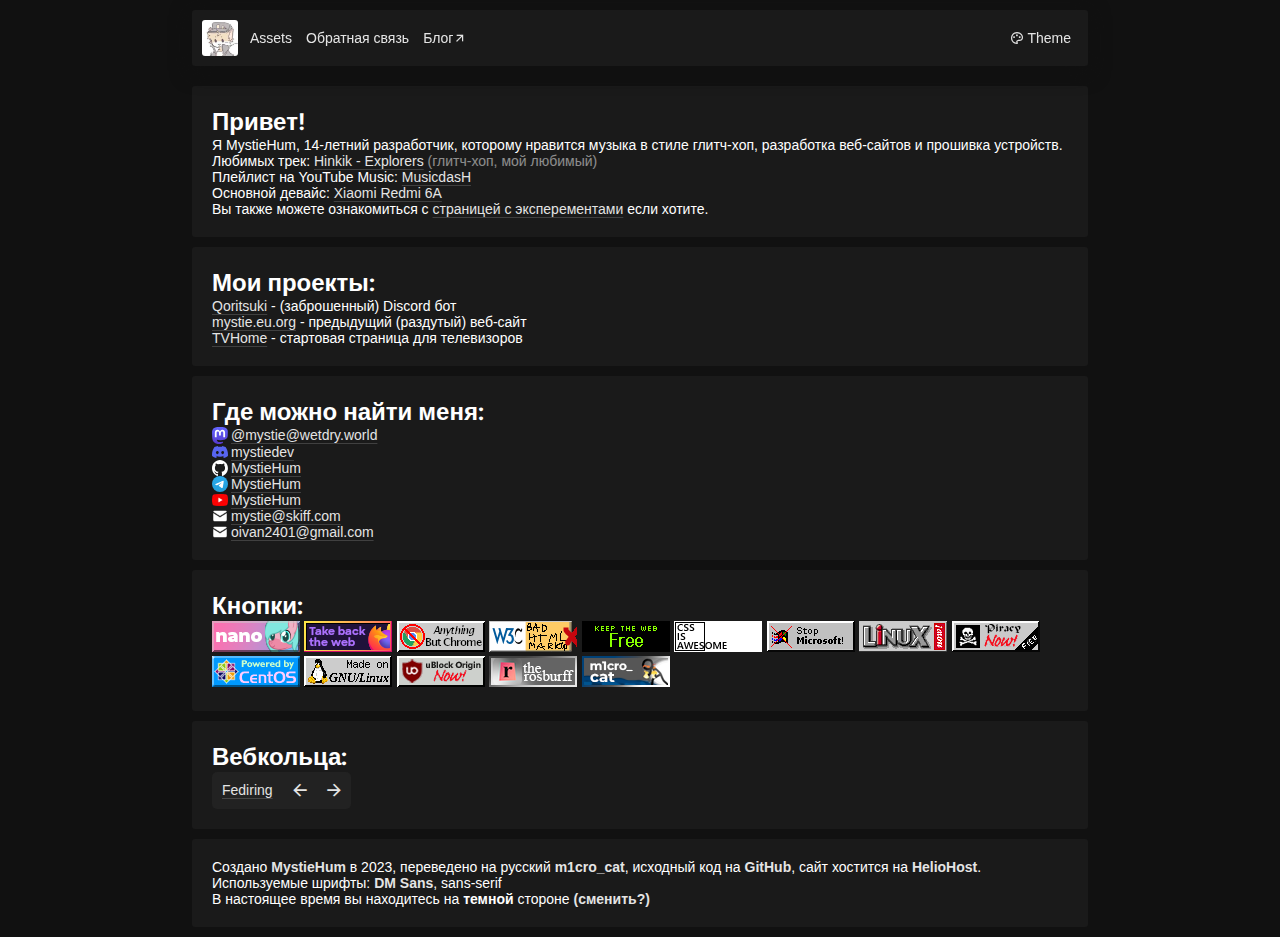
<file: index.html>
<!DOCTYPE html>
<html lang="en">
<head>
	<meta charset="utf-8">
	<meta name="viewport" content="width=device-width, initial-scale=1">
	<link href="./static/styles/index.min.css" rel="stylesheet">
	<link rel="stylesheet" href="./static/styles/remixicon/fonts/remixicon.min.css">
	<title>MystieHum</title>
</head>
<body id="home">
    <div style="display: none;"><a rel="me" class="none" href="https://wetdry.world/@mystie">Mastodon</a></div>
	<nav class="header" style="margin: 10px auto 20px auto;">
		<div class="main-content" style="display: flex; align-items: center;">
			<a href="/" data-logo><img src="./static/images/mst-avatar.webp" width="36" alt="MystieHum avatar"></a>
			<div class="nav-links" style="display: flex;">
				<a href="./assets.html" id="assets-link">Assets</a>
				<a href="./feedback.html" id="feedback-link">Обратная связь</a>
				<a href="https://mystie.bearblog.dev" title="https://mystie.bearblog.dev">Блог<i class="ri-arrow-right-up-line"></i></a>
			</div>
		</div>
		<div class="theme-switcher">
			<button id="theme-toggle"><i class="ri-palette-line"></i> Theme</button>
		</div>
	</nav>
	<!-- actually, let's not do that -->
	<!--div class="lg-container" id="warning" style="margin: 10px auto; justify-content: space-between;">
		<div>
			<h2 id="warn-h2">Google & Chromium are adding DRM to the open web.</h2>
			<small>(Google's Web Environment Integrity)</small>
		</div>
		<div>
			<a target="_blank" class="button warn-btn" href="https://www.mozilla.org/en-US/firefox/new/" style="display: flex;align-items: center;">
				<img src="./static/images/ff_logo.svg" width="30" height="30" style="display: inline-block;">
				<p>&nbsp;Switch to Firefox now</p>
			</a>
		</div>
	</div-->
	<div class="lg-container" style="margin: 10px auto;">
		<div class="content">
			<div class="h-cont">
				<h2 id="about-me">Привет!</h2>
				<a href="#about-me">#</a>
			</div>
			<p>Я MystieHum, 14-летний разработчик, которому нравится музыка в стиле глитч-хоп, разработка веб-сайтов и прошивка устройств.<br>
				Любимых трек: <a href='https://music.youtube.com/watch?v=fc1tg9qkGyI' target='_blank'>Hinkik - Explorers</a> <offtop>(глитч-хоп, мой любимый)</offtop><br>
				Плейлист на YouTube Music: <a href='https://music.youtube.com/playlist?list=PLglFzT7e0p-SCFG3JNdctW-7_Z8k23qrh' target='_blank'>MusicdasH</a><br>
				Основной девайс: <a href='https://www.gsmarena.com/xiaomi_redmi_6a-9217.php' target='_blank'>Xiaomi Redmi 6A</a><br>
				Вы также можете ознакомиться с <a href="/experiments.html">страницей с эксперементами</a> если хотите.
			</p>
		</div>
	</div>
	<div class="lg-container" style="margin: 10px auto;">
		<div class="content">
			<div class="h-cont">
				<h2 id="projects">Мои проекты:</h2>
				<a href="#projects">#</a>
			</div>
			<ul style="list-style-type: none;">
				<li><a href="https://realvanyek.eu.org/qoritsuki" target="_blank">Qoritsuki</a> - (заброшенный) Discord бот</li>
				<li><a href="https://github.com/MystieHum/mystie.eu.org" target="_blank">mystie.eu.org</a> - предыдущий (раздутый) веб-сайт</li>
				<li><a href="https://realvanyek.eu.org/tvhome" target="_blank">TVHome</a> - стартовая страница для телевизоров</li>
			</ul>
		</div>
	</div>
	<div class="lg-container" style="margin: 10px auto;">
		<div class="content">
			<div class="h-cont">
				<h2 id="contact">Где можно найти меня:</h2>
				<a href="#contact">#</a>
			</div>
			<ul class="icon-links">
				<li>
					<img loading="lazy" src="./static/images/masto.svg" width="16" title="Mastodon" alt="Mastodon logo">
					<a href="https://wetdry.world/@mystie" target="_blank">@mystie@wetdry.world</a>
				</li>
				<li>
					<img loading="lazy" src="./static/images/dc.svg" width="16" title="Discord" alt="Discord logo">
					<a href="https://discord.com/users/658287767490527243" target="_blank">mystiedev</a>
				</li>
				<li>
					<img loading="lazy" class="light-invert" src="./static/images/gh.svg" width="16" title="GitHub" alt="GitHub logo">
					<a href="https://github.com/MystieHum">MystieHum</a>
				</li>
				<li>
					<img loading="lazy" src="./static/images/tg.svg" width="16" title="Telegram" alt="Telegram logo">
					<a href="https://telegram.dog/MystieHum">MystieHum</a>
				</li>
				<li>
					<img loading="lazy" src="./static/images/yt.webp" width="16" title="YouTube" alt="YouTube logo">
					<a href="https://www.youtube.com/@MystieHum">MystieHum</a>
				</li>
				<li>
					<img loading="lazy" class="light-invert" src="./static/images/email.png" width="16" title="Email" alt="Mail icon">
					<a href="mailto:mystie@skiff.com">mystie@skiff.com</a>
				</li>
				<li>
					<img loading="lazy" class="light-invert" src="./static/images/email.png" width="16" title="Email" alt="Mail icon">
					<a href="mailto:oivan2401@gmail.com">oivan2401@gmail.com</a>
				</li>
			</ul>
		</div>
	</div>
	<div class="lg-container" style="margin: 10px auto;">
		<div class="content">
			<div class="h-cont">
				<h2 id="buttons">Кнопки:</h2>
				<a href="#buttons">#</a>
			</div>
			<a href="https://nano.lgbt" title="aAaAAa sHe'S trAnS!!1!11!" target="_blank"><img width="88" height="31" loading="lazy" src="./static/images/nano-88x31.png" alt="nano pony button with text: 'nano'"></a>
			<a href="https://firefox.com" target="_blank"><img width="88" height="31" loading="lazy" src="./static/images/firefox.png" alt="firefox button with text: 'Take back the web'"></a>
			<a href="https://contrachrome.com" target="_blank"><img width="88" height="31" loading="lazy" src="./static/images/nochrome.png" alt="Anything but Chrome"></a>
			<img loading="lazy" width="88" height="31"src="./static/images/invalid.png" alt="w3c button with poorly written 'bad html markup' text and a red cross">
			<img loading="lazy" width="88" height="31" src="./static/images/keep.gif" alt="say no to web3, keep the web free">
			<img loading="lazy" width="88" height="31" src="./static/images/css.png" alt="infamous 'css is awesome' meme">
			<img loading="lazy" width="88" height="31" src="./static/images/stopms.gif" alt="stop microsoft button">
			<img loading="lazy" width="88" height="31" src="./static/images/linuxnow.png" alt="linux now button">
			<img loading="lazy" width="88" height="31" src="./static/images/piracy.gif" alt="piracy now button">
			<a href="https://www.centos.org/" target="_blank"><img loading="lazy" width="88" height="31" src="./static/images/centos.png" alt="powered by centos"></a>
			<img loading="lazy" width="88" height="31" src="./static/images/gnu-linux.gif" alt="made on gnu/linux">
			<a href="https://ublockorigin.com" target="_blank"><img loading="lazy" width="88" height="31" src="./static/images/ublock.png" alt="ublock origin now"></a>
			<!-- "friends" -->
			<a href="https://rodionmern.github.io/myweb" target="_blank"><img loading="lazy" width="88" height="31" src="./static/images/rosburff-rodsa.png" alt="rosburff button"></a>
			<a href="https://devcat86.eu.org" target="_blank"><img loading="lazy" width="88" height="31" src="./static/images/m1crocat.png"></a>
		</div>
	</div>
	<div class="lg-container" style="margin: 10px auto;">
		<div class="content">
			<div class="h-cont">
				<h2 id="webrings">Вебкольца:</h2>
				<a href="#webrings">#</a>
			</div>
			<div style="border-radius: 5px; background: var(--mst-secondary-container-bg); width: fit-content; display: flex; align-items: center;">
				<a href="https://fediring.net/" style="margin: 0 10px">Fediring</a>
				<a style="font-size: 20px;" class="button" href="https://fediring.net/previous?host=mystie.is-a.dev"><i class="ri-arrow-left-line"></i></a>
				<a style="font-size: 20px;" class="button" href="https://fediring.net/next?host=mystie.is-a.dev"><i class="ri-arrow-right-line"></i></a>
			</div>
		</div>
	</div>
	<footer style="margin: 10px auto;">
		<p>Создано <a href="https://wetdry.world/@mystie">MystieHum</a> в 2023, переведено на русский <a href="https://devcat86.eu.org">m1cro_cat</a>, исходный код на <a href="https://github.com/MystieHum/web">GitHub</a>, сайт хостится на <a href="https://heliohost.org">HelioHost</a>. Используемые шрифты: <a href="https://fonts.google.com/specimen/DM+Sans">DM Sans</a>, sans-serif</p>
		<p>В настоящее время вы находитесь на <b class="dark-only">темной</b><b class="light-only">светлой</b> стороне <a href="javascript:toggleTheme()">(сменить?)</p>
	</footer>
	<script src="./static/scripts/theme.min.js"></script>
	<!-- actually, let's not do that -->
	<!--script>
	    if (navigator.userAgent.includes("Chrom")) {
	    	document.getElementById("warning").style.display = "flex";
	    }
	</script-->
</body>
</html>
</file>
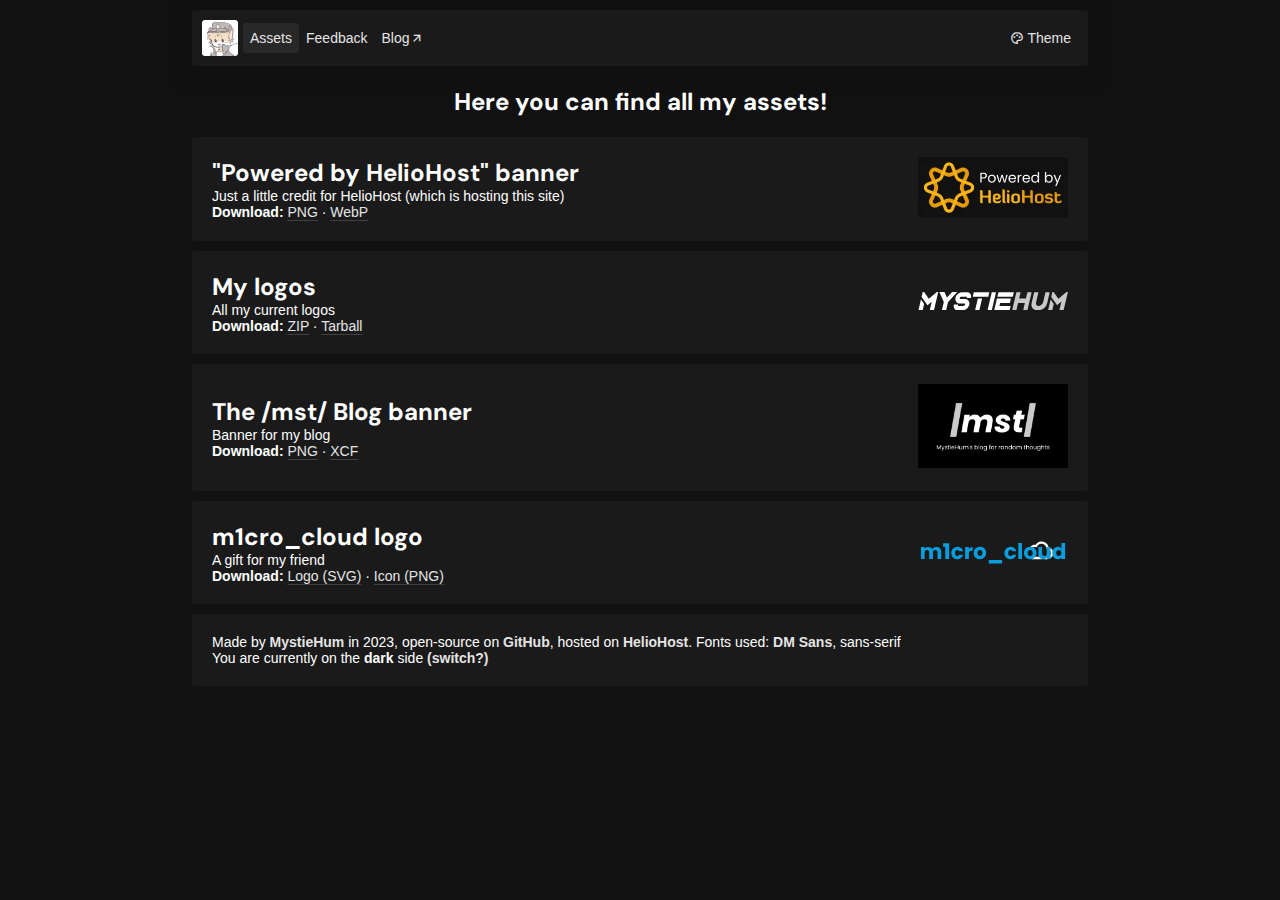
<file: assets.html>
<!DOCTYPE html>
<html>
<head>
	<meta charset="utf-8">
	<meta name="viewport" content="width=device-width, initial-scale=1">
	<link href="/static/styles/index.min.css" rel="stylesheet">
	<link rel="stylesheet" href="/static/styles/remixicon/fonts/remixicon.css">
	<title>Assets</title>
</head>
<body id="assets">
	<nav class="header" style="margin: 10px auto 20px auto;">
		<div class="main-content" style="display: flex; align-items: center;">
			<a href="/" data-logo><img src="/static/images/mst-avatar.webp" width="36" alt="MystieHum avatar"></a>
			<div class="nav-links" style="display: flex;">
				<a href="/assets.html" id="assets-link">Assets</a>
				<a href="/feedback.html" id="feedback-link">Feedback</a>
				<a href="https://mystie.bearblog.dev" title="https://mystie.bearblog.dev">Blog<i class="ri-arrow-right-up-line"></i></a>
			</div>
		</div>
		<div class="theme-switcher">
			<button id="theme-toggle"><i class="ri-palette-line"></i> Theme</button>
		</div>
	</nav>
	<h2 class="tcenter">Here you can find all my assets!</h2>
	<div class="lg-container asset centered" style="margin-top: 20px;">
		<div class="asset-preview mobile">
			<a href="/static/images/hh_powered.webp"><img src="/static/images/hh_powered.webp" width="150"></a>
		</div>
		<div class="asset-desc">
			<h2>"Powered by HelioHost" banner</h2>
			<p>Just a little credit for HelioHost (which is hosting this site)</p>
			<p><b>Download:</b> <a href="/static/images/hh_powered.png" title="Filename: hh_powered.png" download>PNG</a><span> · </span><a href="/static/images/hh_powered.webp" title="Filename: hh_powered.webp" download>WebP</a></p>
		</div>
		<div class="asset-preview desktop">
			<a href="/static/images/hh_powered.webp"><img src="/static/images/hh_powered.webp" width="150"></a>
		</div>
	</div>
	<div class="lg-container asset centered">
		<div class="asset-preview mobile">
			<a href="/static/images/mystiehum_full.svg"><img class="radius-0" src="/static/images/mystiehum_full.svg" alt="MystieHum logo" width="150"></a>
		</div>
		<div class="asset-desc">
			<h2>My logos</h2>
			<p>All my current logos</p>
			<p><b>Download:</b> <a href="/static/archives/mystie_logos.zip" title="Filename: mystie_logos.zip" download>ZIP</a><span> · </span><a href="/static/archives/mystie_logos.tar.gz" title="Filename: mystie_logos.tar.gz" download>Tarball</a></p>
		</div>
		<div class="asset-preview desktop">
			<a href="/static/images/mystiehum_full.svg"><img class="radius-0" src="/static/images/mystiehum_full.svg" alt="MystieHum logo" width="150"></a>
		</div>
	</div>
	<div class="lg-container asset centered">
		<div class="asset-preview mobile">
			<a href="/static/images/mst-blog-banner-v5.png"><img class="radius-0" src="/static/images/mst-blog-banner-v5.png" alt="The /mst/ blog banner" width="150"></a>
		</div>
		<div class="asset-desc">
			<h2>The /mst/ Blog banner</h2>
			<p>Banner for my blog</p>
			<p><b>Download:</b> <a href="/static/images/mst-blog-banner-v5.png" title="Filename: mst-blog-banner-v5.png" download>PNG</a><span> · </span><a href="/static/images/mst-blog-banner-v5.xcf" title="Filename: mst-blog-banner-v5.xcf" download>XCF</a></p>
		</div>
		<div class="asset-preview desktop">
			<a href="/static/images/mst-blog-banner-v5.png"><img class="radius-0" src="/static/images/mst-blog-banner-v5.png" alt="The /mst/ blog banner" width="150"></a>
		</div>
	</div>
	<div class="lg-container asset centered">
		<div class="asset-preview mobile">
			<a href="/static/images/m1cro_cloud_transparent_logo_alt.svg"><img class="radius-0" src="/static/images/m1cro_cloud_transparent_logo_alt.svg" alt="m1cro_cloud logo" width="150"></a>
		</div>
		<div class="asset-desc">
			<h2>m1cro_cloud logo</h2>
			<p>A gift for my friend</p>
			<p><b>Download:</b> <a href="/static/images/m1cro_cloud_transparent_logo_alt.svg" title="Filename: m1cro_cloud_transparent_logo_alt.svg" download>Logo (SVG)</a><span> · </span><a href="/static/images/m1cro_cloud_logo.png" title="Filename: m1cro_cloud_logo.png" download>Icon (PNG)</a></p>
		</div>
		<div class="asset-preview desktop">
			<a href="/static/images/m1cro_cloud_transparent_logo_alt.svg"><img class="radius-0" src="/static/images/m1cro_cloud_transparent_logo_alt.svg" alt="m1cro_cloud logo" width="150"></a>
		</div>
	</div>
	<footer style="margin: 10px auto;">
		<p>Made by <a href="https://wetdry.world/@mystie">MystieHum</a> in 2023, open-source on <a href="https://github.com/MystieHum/web">GitHub</a>, hosted on <a href="https://heliohost.org">HelioHost</a>. Fonts used: <a href="https://fonts.google.com/specimen/DM+Sans">DM Sans</a>, sans-serif</p>
		<p>You are currently on the <b class="dark-only">dark</b><b class="light-only">light</b> side <a href="javascript:toggleTheme()">(switch?)</p>
	</footer>
	<script src="/static/scripts/theme.min.js"></script>
</body>
</html>
</file>
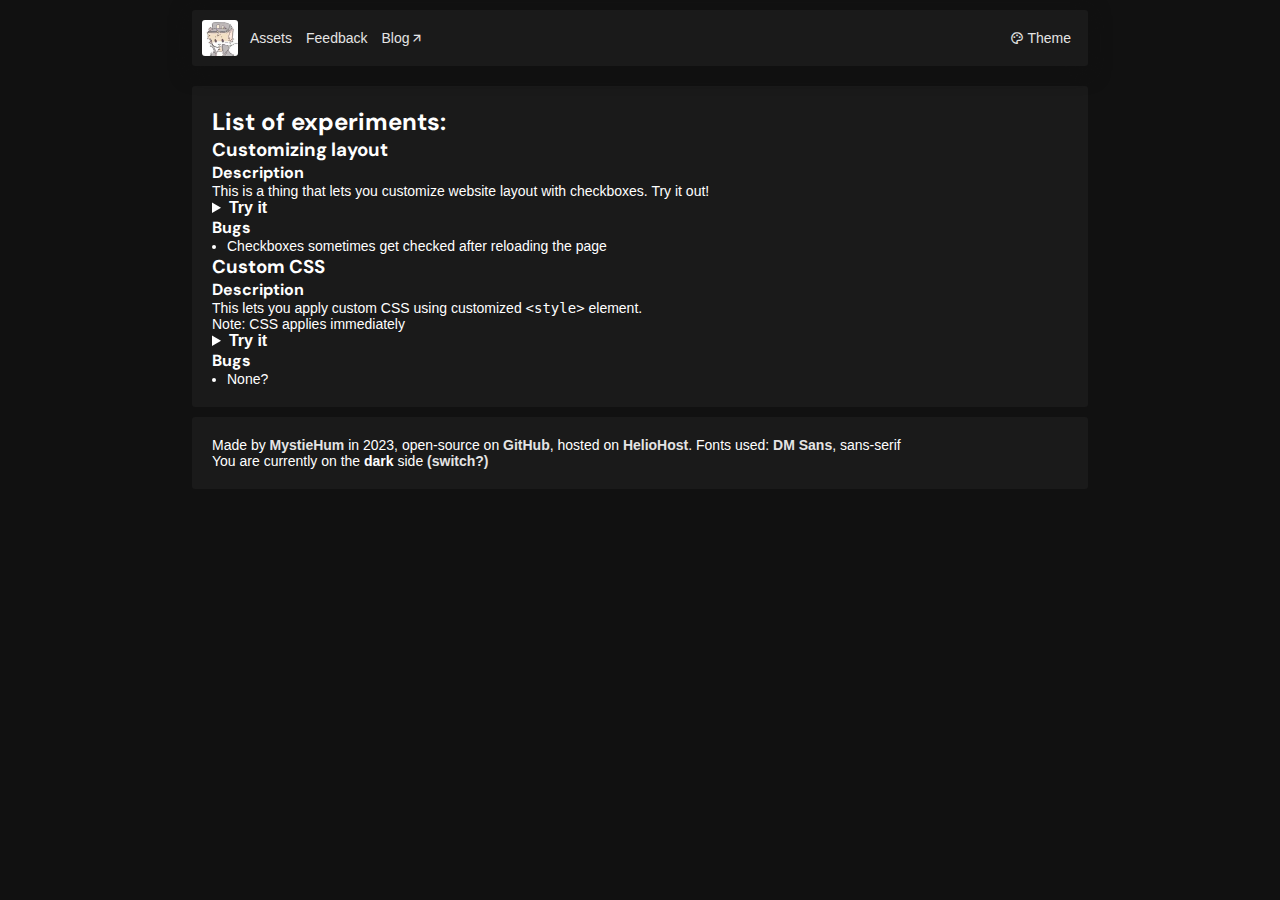
<file: experiments.html>
<!DOCTYPE html>
<html>
<head>
	<meta charset="utf-8">
	<meta name="viewport" content="width=device-width, initial-scale=1">
	<link href="/static/styles/index.min.css" rel="stylesheet">
	<link href="/static/styles/remixicon/fonts/remixicon.min.css" rel="stylesheet">
	<title>Experiments</title>
</head>
<body>
	<style>
		#width-toggle:checked ~ .lg-container, #width-toggle:checked ~ nav,
		#width-toggle:checked ~ footer {
			width: 100%;
		}
	</style>
	<nav class="header" style="margin: 10px auto 20px auto;">
		<div class="main-content" style="display: flex; align-items: center;">
			<a href="/" data-logo><img src="/static/images/mst-avatar.webp" width="36" alt="MystieHum avatar"></a>
			<div class="nav-links" style="display: flex;">
				<a href="/assets.html" id="assets-link">Assets</a>
				<a href="/feedback.html" id="feedback-link">Feedback</a>
				<a href="https://mystie.bearblog.dev" title="https://mystie.bearblog.dev">Blog<i class="ri-arrow-right-up-line"></i></a>
			</div>
		</div>
		<div class="theme-switcher">
			<button id="theme-toggle"><i class="ri-palette-line"></i> Theme</button>
		</div>
	</nav>
	<div class="lg-container" style="margin: 10px auto;">
		<div class="content">
			<h2>List of experiments:</h2>
			<h3>Customizing layout</h3>
			<h4>Description</h4>
			<p>This is a thing that lets you customize website layout with checkboxes. Try it out!</p>
			<details>
				<summary><b>Try it</b></summary>
				<!-- checkboxes start -->
				<input type="checkbox" data-container="lgContainer" id="1" class="width-toggle">
				<label for="1">Toggle full width for <code>.lg-container</code></label>
				<br>
				<input type="checkbox" data-container="header" id="2" class="width-toggle">
				<label for="2">Toggle full width for <code>.header</code></label>
				<br>
				<input type="checkbox" data-container="footer" id="3" class="width-toggle">
				<label for="3">Toggle full width for <code>footer</code></label>
				<!-- checkboxes end -->
			</details>
			<h4>Bugs</h4>
			<ul>
				<li style="margin-left: 15px;">Checkboxes sometimes get checked after reloading the page</li>
			</ul>
			<h3>Custom CSS</h3>
			<h4>Description</h4>
			<p>This lets you apply custom CSS using customized <code>&lt;style&gt;</code> element.<br>Note: CSS applies immediately</p>
			<details>
				<summary><b>Try it</b></summary>
				<!--textarea id="cssTextarea" rows="10"></textarea><br-->
				<style contenteditable>you can type css here</style>
			</details>
			<h4>Bugs</h4>
			<ul>
				<li style="margin-left: 15px;">None?</li>
			</ul>
		</div>
	</div>
	<footer style="margin: 10px auto;">
		<p>Made by <a href="https://wetdry.world/@mystie">MystieHum</a> in 2023, open-source on <a href="https://github.com/MystieHum/web">GitHub</a>, hosted on <a href="https://heliohost.org">HelioHost</a>. Fonts used: <a href="https://fonts.google.com/specimen/DM+Sans">DM Sans</a>, sans-serif</p>
		<p>You are currently on the <b class="dark-only">dark</b><b class="light-only">light</b> side <a href="javascript:toggleTheme()">(switch?)</p>
	</footer>
	<script src="/static/scripts/theme.min.js"></script>
	<script>
		// Get the checkboxes and containers
		const checkboxes = document.querySelectorAll('.width-toggle');
		const containers = {
			lgContainer: document.querySelector('.lg-container'),
			header: document.querySelector('.header'),
			footer: document.querySelector('footer')
		};

		// Update the widths based on stored values
		for (const containerName in containers) {
			const storedWidth = localStorage.getItem(`${containerName}-width`);
			const container = containers[containerName];
			if (storedWidth) {
				container.style.width = storedWidth;
				checkboxes.forEach((checkbox) => {
					if (checkbox.getAttribute('data-container') === containerName) {
			        	checkbox.checked = true; // Check the checkbox if storedWidth exists for the container
			    	}
				});
			}
		}

		// Add change event listeners to checkboxes
		checkboxes.forEach((checkbox) => {
			checkbox.addEventListener('change', function() {
				const containerName = this.getAttribute('data-container');
				const container = containers[containerName];
				if (this.checked) {
					container.style.width = '100%';
					localStorage.setItem(`${containerName}-width`, '100%');
				} else {
					container.style.width = '70%';
					localStorage.setItem(`${containerName}-width`, '70%');
				}
			});
		});

	</script>
</body>
</html>
</file>
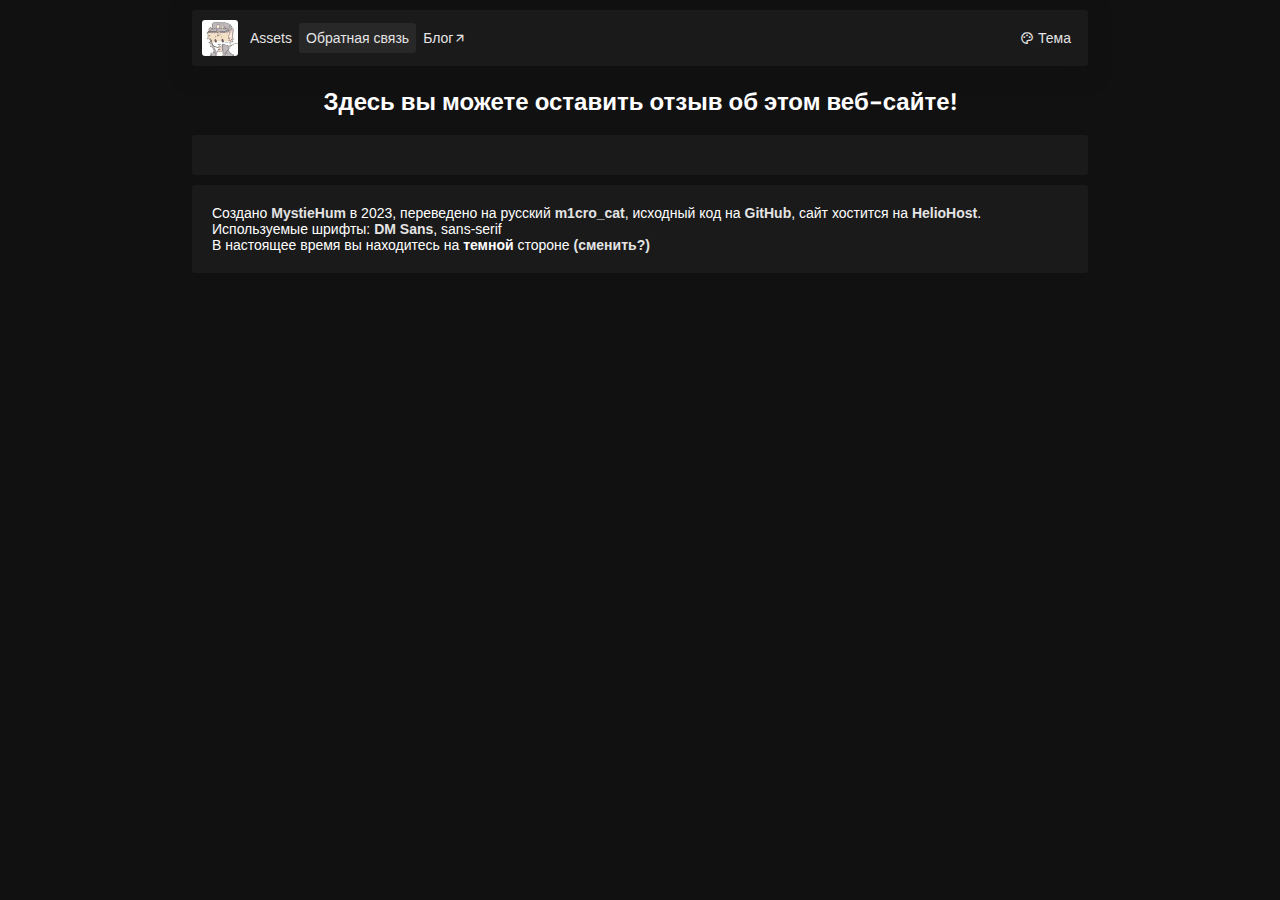
<file: feedback.html>
<!DOCTYPE html>
<html lang="en">
<head>
	<meta charset="utf-8">
	<meta name="viewport" content="width=device-width, initial-scale=1">
	<link href="./static/styles/index.min.css" rel="stylesheet">
	<link rel="stylesheet" href="./static/styles/remixicon/fonts/remixicon.min.css">
	<title>Страница обратной связи</title>
</head>
<body id="feedback">
	<nav class="header" style="margin: 10px auto 20px auto;">
		<div class="main-content" style="display: flex; align-items: center;">
			<a href="/" data-logo><img src="./static/images/mst-avatar.webp" width="36" alt="MystieHum avatar"></a>
			<div class="nav-links" style="display: flex;">
				<a href="./assets.html" id="assets-link">Assets</a>
				<a href="./feedback.html" id="feedback-link">Обратная связь</a>
				<a href="https://mystie.bearblog.dev" title="https://mystie.bearblog.dev">Блог<i class="ri-arrow-right-up-line"></i></a>
			</div>
		</div>
		<div class="theme-switcher">
			<button id="theme-toggle"><i class="ri-palette-line"></i> Тема</button>
		</div>
	</nav>
	<h2 class="tcenter">Здесь вы можете оставить отзыв об этом веб-сайте!</h2>
	<br>
	<div class="lg-container centered">
		<div class="content">
			<script src="https://giscus.app/client.js"
			        data-repo="MystieHum/comments"
			        data-repo-id="R_kgDOJs5phw"
			        data-category="Announcements"
			        data-category-id="DIC_kwDOJs5ph84CXDxu"
			        data-mapping="specific"
			        data-term="mystie.is-a.dev"
			        data-strict="0"
			        data-reactions-enabled="1"
			        data-emit-metadata="0"
			        data-input-position="top"
			        data-theme="noborder_gray"
			        data-lang="ru"
			        loading="lazy"
			        crossorigin="anonymous"
			        async>
			</script>
		</div>
	</div>
	<footer style="margin: 10px auto;">
		<p>Создано <a href="https://wetdry.world/@mystie">MystieHum</a> в 2023, переведено на русский <a href="https://devcat86.eu.org">m1cro_cat</a>, исходный код на <a href="https://github.com/MystieHum/web">GitHub</a>, сайт хостится на <a href="https://heliohost.org">HelioHost</a>. Используемые шрифты: <a href="https://fonts.google.com/specimen/DM+Sans">DM Sans</a>, sans-serif</p>
		<p>В настоящее время вы находитесь на <b class="dark-only">темной</b><b class="light-only">светлой</b> стороне <a href="javascript:toggleTheme()">(сменить?)</p>
	</footer>
	<script src="./static/scripts/theme.min.js"></script>
	<script>
		window.addEventListener('message', (event) => {
			if (event.origin === 'https://giscus.app' && event.data.giscus && themeToggle) {
				changeGiscusTheme();
			}
		});	
</script>
</body>
</html>
</file>
<file: static/styles/index.min.css>
@font-face{font-display:swap;font-family:'DM Sans';font-style:normal;font-weight:400;src:local("DM Sans"),url('/static/fonts/dm-sans-v14-latin-regular.woff2') format('woff2')}@font-face{font-display:swap;font-family:'DM Sans';font-style:italic;font-weight:400;src:local("DM Sans"),url('/static/fonts/dm-sans-v14-latin-italic.woff2') format('woff2')}@font-face{font-display:swap;font-family:'DM Sans';font-style:normal;font-weight:500;src:local("DM Sans"),url('/static/fonts/dm-sans-v14-latin-500.woff2') format('woff2')}@font-face{font-display:swap;font-family:'DM Sans';font-style:italic;font-weight:500;src:local("DM Sans"),url('/static/fonts/dm-sans-v14-latin-500italic.woff2') format('woff2')}@font-face{font-display:swap;font-family:'DM Sans';font-style:normal;font-weight:600;src:local("DM Sans"),url('/static/fonts/dm-sans-v14-latin-600.woff2') format('woff2')}@font-face{font-display:swap;font-family:'DM Sans';font-style:italic;font-weight:600;src:local("DM Sans"),url('/static/fonts/dm-sans-v14-latin-600italic.woff2') format('woff2')}@font-face{font-display:swap;font-family:'DM Sans';font-style:normal;font-weight:700;src:local("DM Sans"),url('/static/fonts/dm-sans-v14-latin-700.woff2') format('woff2')}@font-face{font-display:swap;font-family:'DM Sans';font-style:italic;font-weight:700;src:local("DM Sans"),url('/static/fonts/dm-sans-v14-latin-700italic.woff2') format('woff2')}@font-face{font-display:swap;font-family:'DM Sans';font-style:normal;font-weight:800;src:local("DM Sans"),url('/static/fonts/dm-sans-v14-latin-800.woff2') format('woff2')}@font-face{font-display:swap;font-family:'DM Sans';font-style:italic;font-weight:800;src:local("DM Sans"),url('/static/fonts/dm-sans-v14-latin-800italic.woff2') format('woff2')}@font-face{font-display:swap;font-family:'DM Sans';font-style:normal;font-weight:900;src:local("DM Sans"),url('/static/fonts/dm-sans-v14-latin-900.woff2') format('woff2')}@font-face{font-display:swap;font-family:'DM Sans';font-style:italic;font-weight:900;src:local("DM Sans"),url('/static/fonts/dm-sans-v14-latin-900italic.woff2') format('woff2')}:root{--mst-bg:#111;--mst-warn-bg:#482500;--mst-warn-btn-bg-hover:#552c00;--mst-warn-btn-bg-active:#603200;--mst-container-bg:#1a1a1a;--mst-secondary-container-bg:#222;--mst-color:#fff;--mst-a-color:#e4e4e4;--mst-a-decor-color:#e4e4e430;--mst-header-hover-link-bg:#282828;--mst-header-active-link-bg:#333;--mst-input-bg:#333;--mst-input-border-color:#555}:root.light{--mst-bg:#eaeaea;--mst-warn-bg:#ffd9b3;--mst-warn-btn-bg-hover:#ffcd9b;--mst-warn-btn-bg-active:#f2be8a;--mst-container-bg:#f2f2f2;--mst-secondary-container-bg:#e3e3e3;--mst-color:#222;--mst-a-color:#000;--mst-a-decor-color:#00000030;--mst-header-hover-link-bg:#ddd;--mst-header-active-link-bg:#d2d2d2;--mst-input-bg:#ddd;--mst-input-border-color:#bbb}::selection{background:rgba(56,139,253,.2)}*{margin:0;padding:0;box-sizing:border-box}html{scroll-behavior:smooth}body{font-family:sans-serif;background:var(--mst-bg);color:var(--mst-color)}a,button,li,p{font-size:14px}.button,button{border:none;background:0 0;color:var(--mst-a-color);user-select:none}.button,button,input[type=checkbox],label,summary{cursor:pointer}summary{max-width:fit-content}.button{text-decoration:none}.warn-btn:hover{background:var(--mst-warn-btn-bg-hover)!important}.warn-btn:active{background:var(--mst-warn-btn-bg-active)!important}.button:hover,button:hover{background:var(--mst-header-hover-link-bg)}.button:active,button:active{background:var(--mst-header-active-link-bg)}style[contenteditable],textarea{background:var(--mst-input-bg);color:var(--mst-color);border:2px solid transparent;border-radius:5px;padding:10px;margin:10px 0;width:100%;resize:vertical;display:block;font-size:14px}style[contenteditable]:focus-visible,textarea:focus{outline:0;border-color:var(--mst-input-border-color)!important}h1,h2,h3,h4,h5,h6{font-family:"DM Sans",sans-serif}a,a:visited{color:var(--mst-a-color);text-decoration:underline;text-decoration-color:var(--mst-a-decor-color);text-underline-offset:3px}.button,.button:hover,.h-cont a,.h-cont a:hover,a,a:hover,button,button:hover{transition:.2s}a:hover{text-decoration-color:var(--mst-a-color)}offtop{opacity:.5}.h-cont{align-items:center;width:fit-content}.h-cont a{font-size:24px;margin-left:5px;visibility:hidden;transition:visibility 0s linear .3s}.h-cont:hover a{visibility:visible;transition-delay:0s}.header,.lg-container,footer{width:70%;background:var(--mst-container-bg);align-items:center}.asset,.asset-desc,.asset-preview,.h-cont,.header,.header.main-content,.icon-links li,.lg-container{display:flex}.asset img,.button,.header,.header a,.header img,.lg-container,button,footer{border-radius:3px}.lg-container,footer{padding:20px}.content{width:100%}.header{padding:10px;position:sticky;top:0;box-shadow:0 5px 20px 1px var(--mst-bg);z-index:1;justify-content:space-between}.header img{margin-right:5px}.button,.header a,button{padding:7px}.header a{text-decoration:none}.header a,.header a:active,.header a:hover{transition:.1s}.header a[data-logo]{padding:0;margin:0;display:flex}.header a[data-logo]:active,.header a[data-logo]:hover{background:0 0}.header a:hover,body#assets a#assets-link,body#feedback a#feedback-link,body#home a#home-link{background:var(--mst-header-hover-link-bg)}.header a:active{background:var(--mst-header-active-link-bg)}.no-decor{text-decoration:none!important}.tcenter{text-align:center}footer a,footer a:hover{text-decoration:none}footer a{font-weight:700}footer a:hover{opacity:.8}label{user-select:none}input[type=checkbox]{width:16px;height:16px}.asset-preview,.header.main-content,.icon-links li{align-items:center}:root.light .light-invert{filter:invert()}:root.light img[src="/static/images/mystiehum_full.svg"]{background:#777}:root.light .dark-only{display:none}:root .light-only{display:none}:root.light .light-only{display:inline-block}.icon-links li img{margin-right:3px}.centered{margin:auto}.mobile,.none{display:none}.asset-desc,.asset-preview{flex-direction:column}.asset-desc *{max-width:fit-content}.asset-desc p span{user-select:none}.asset{align-items:center;justify-content:space-between;margin:10px auto}.radius-0{border-radius:0!important}@media screen and (max-width:800px){.header,.lg-container,footer{width:95%!important}.desktop{display:none}.mobile{display:block}.asset{flex-direction:column}.asset,.asset-preview{align-items:normal}.asset-preview{max-width:fit-content}.h-cont a,.h-cont:hover a{visibility:visible;transition:.2s;text-decoration-thickness:1px}}
</file>
